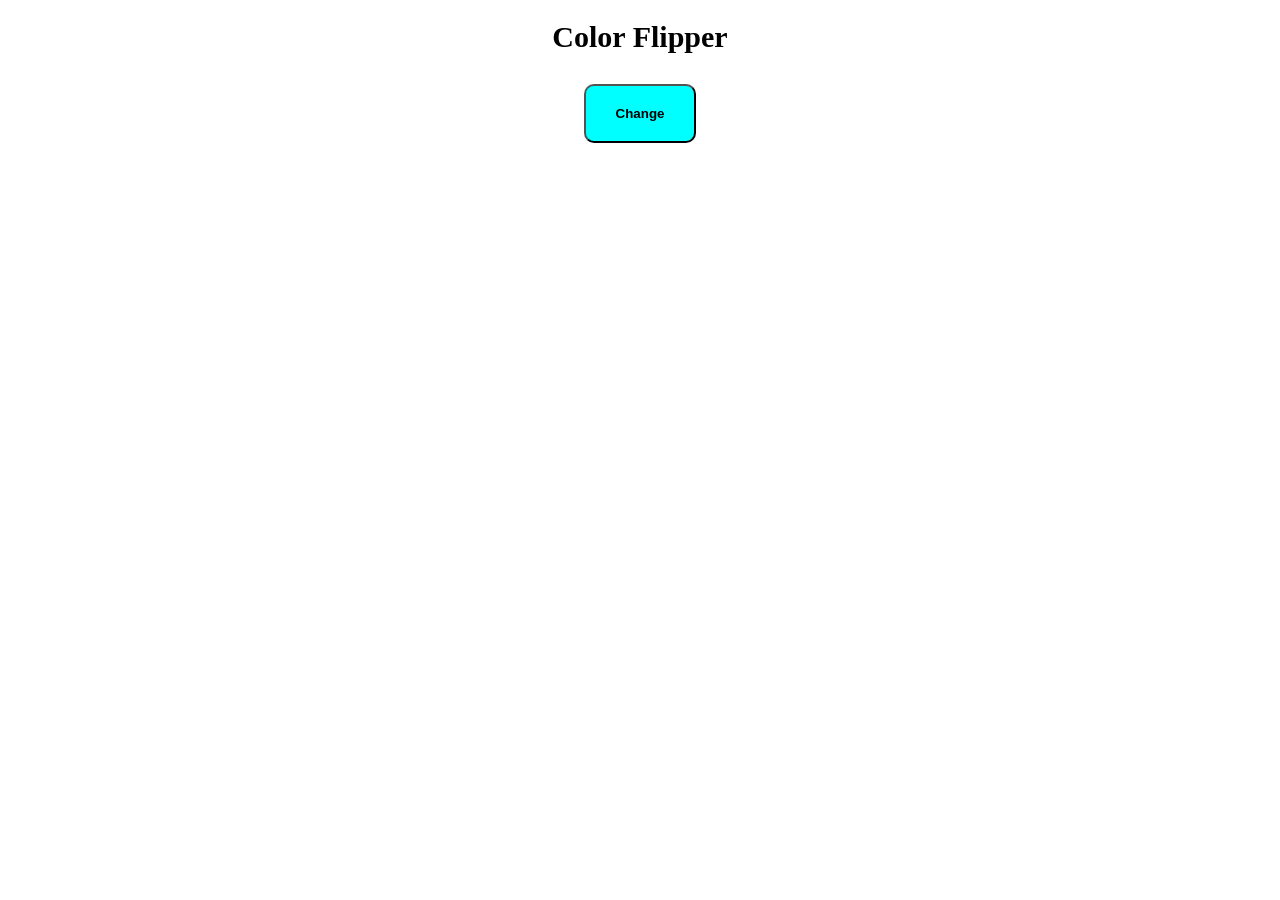
<file: Color-Flipper/index.html>
<!DOCTYPE html>
<html lang="en">
<head>
    <meta charset="UTF-8">
    <meta name="viewport" content="width=device-width, initial-scale=1.0">
    <title>Color-Flipper</title>
</head>
<style>
    h1{
        text-align: center;
        font-weight: bold;
        font-size: 30px;
        margin-bottom: 30px;
    }

    #colorChange{
        padding: 20px 30px;
        border-radius: 10px;
        font-weight: bold;
        cursor: pointer;
        background-color: aqua;
        color: black;
        display: block;
        margin: 20px auto;
    }

    button:hover{
        background-color: rebeccapurple;
    }
</style>
<body>
    <h1>Color Flipper</h1>

    <button id="colorChange">Change</button>
</body>
<script>

    function random (){
        const red = Math.floor(Math.random() *256)
        const green = Math.floor(Math.random() *256)
        const blue = Math.floor(Math.random() *256)
        return `rgb(${red},${blue},${green})`
    }

    const changeColor =document.getElementById("colorChange")
    const body = document.body


    changeColor.addEventListener("click",() =>{
        const randomColor = random();
    body.style.backgroundColor = randomColor;
    })



    </script>
</html>
</file>
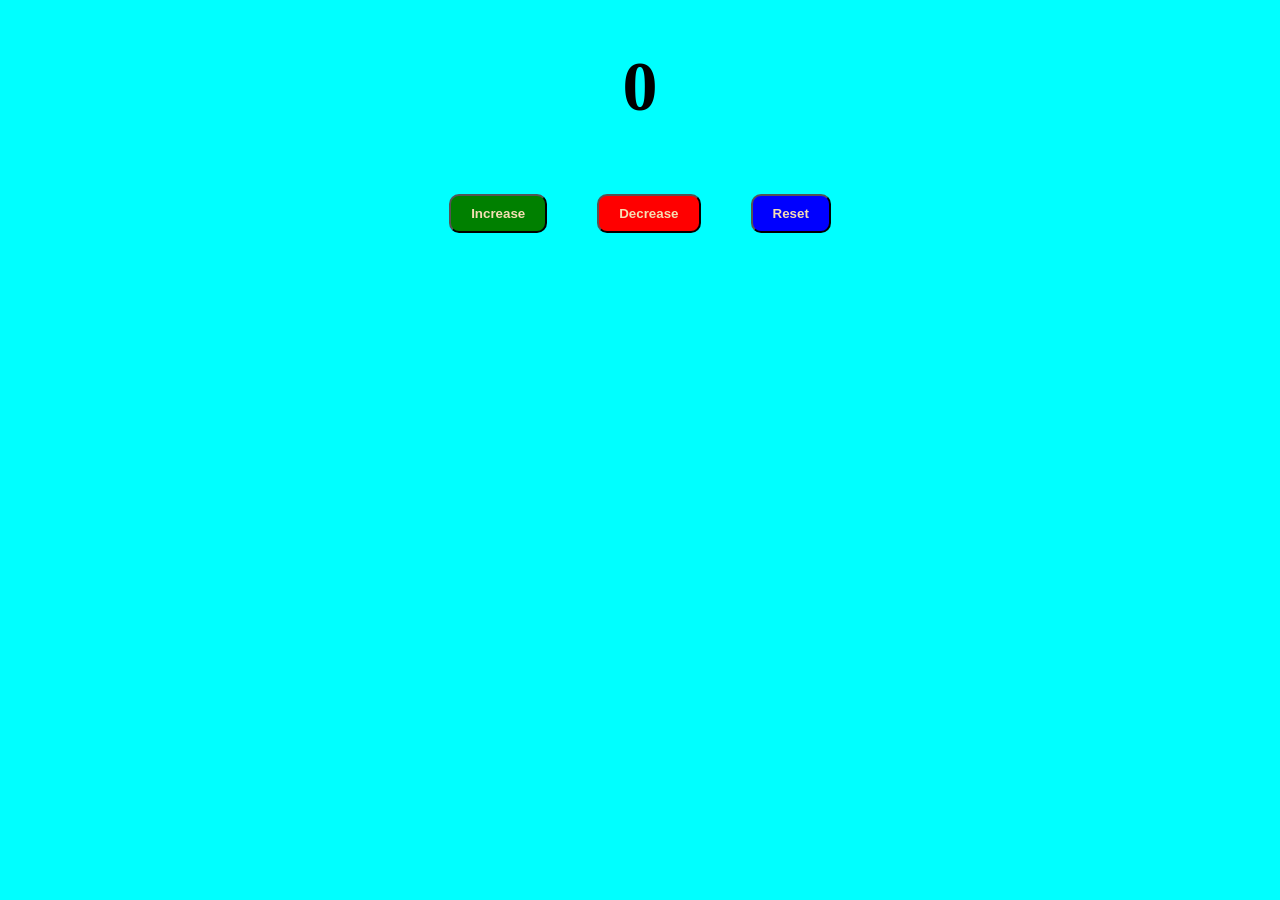
<file: Counter app/index.html>
<!DOCTYPE html>
<html lang="en">
  <head>
    <meta charset="UTF-8" />
    <meta name="viewport" content="width=device-width, initial-scale=1.0" />
    <title>Document</title>
  </head>
  <style>

    body{
        background-color: aqua;
    }
    #count{
        font-size: 70px;
        display: flex;
        justify-content: center;
        align-items: center;
    }

.btn-wrapper {
  display: flex;
  justify-content: center;
  gap: 10px;
}

#increase{
    padding: 10px 20px;
    color: wheat;
    background-color: green;
    margin: 20px;
    border-radius: 10px;
    font-weight: bold;
    cursor: pointer;

}
#decrease{
        padding: 10px 20px;
    color: wheat;
    background-color: red;
    margin: 20px;
    border-radius: 10px;
    font-weight: bold;
    cursor: pointer;

}

#reset{
        padding: 10px 20px;
    color: wheat;
    background-color: blue;
    margin: 20px;
    border-radius: 10px;
    font-weight: bold;
    cursor: pointer;

}
  

  </style>
  <body>
    <h1 id="count">0</h1>

    <div class="btn-wrapper">
            <button id="increase">Increase</button>
    <button id="decrease">Decrease</button>
    <button id="reset">Reset</button>

    </div>


  </body>

  <script>
    let count = 0;

    const increase = (document.getElementById("increase").onclick =
      function () {
        count += 1;
        document.getElementById("count").innerHTML = count;

        const decrease = (document.getElementById("decrease").onclick =
          function () {
            count -= 1;
            document.getElementById("count").innerHTML = count;
          });

        const reset = (document.getElementById("reset").onclick = function () {
          count = 0;
          document.getElementById("count").innerHTML = count;
        });
      });
  </script>
</html>
</file>
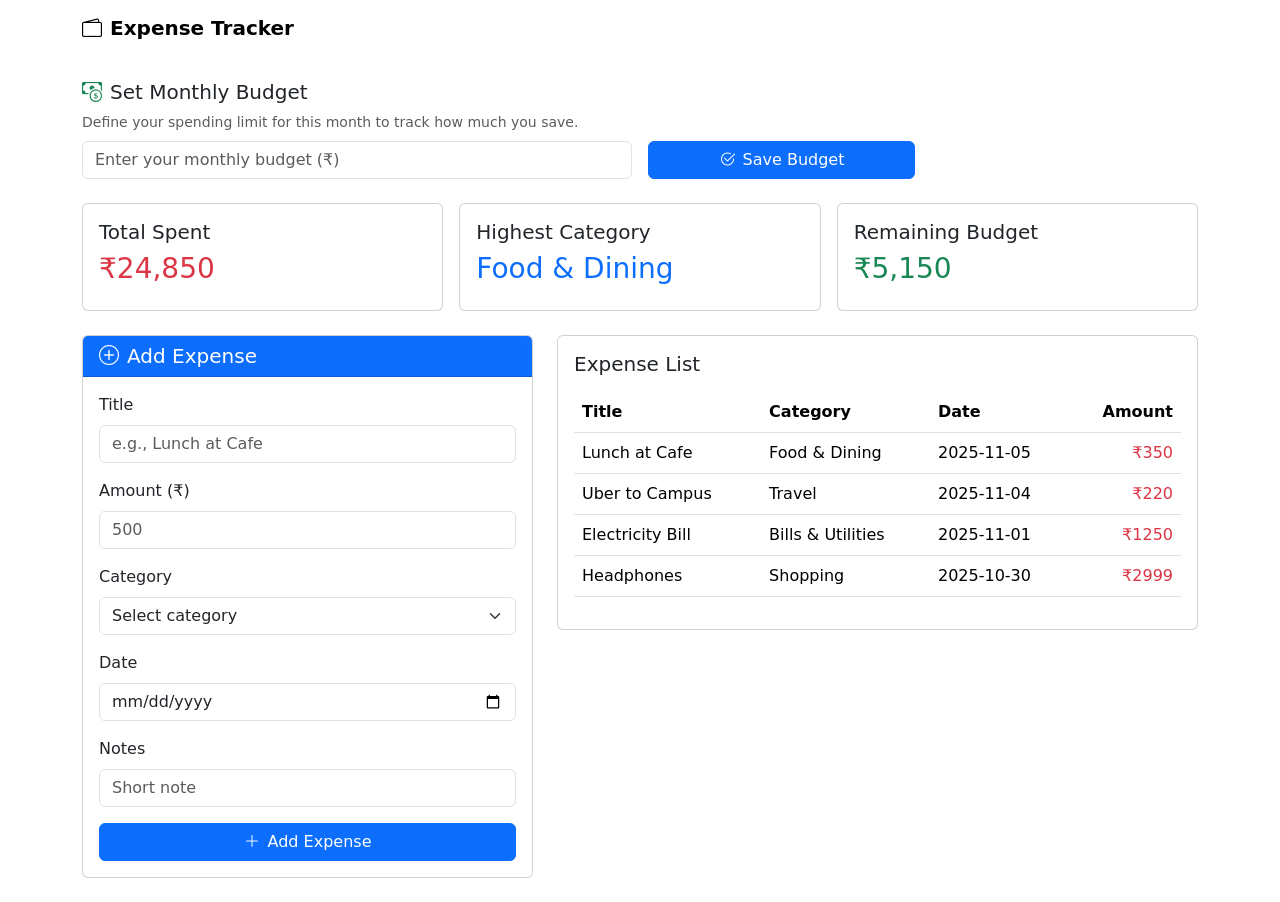
<file: Expensive-Tracker/index.html>
<!doctype html>
<html lang="en">
<head>
  <meta charset="utf-8" />
  <meta name="viewport" content="width=device-width, initial-scale=1" />
  <title>Expense Tracker</title>
  <link href="https://cdn.jsdelivr.net/npm/bootstrap@5.3.3/dist/css/bootstrap.min.css" rel="stylesheet">
  <link href="https://cdn.jsdelivr.net/npm/bootstrap-icons@1.11.3/font/bootstrap-icons.css" rel="stylesheet">
</head>
<body>

  <!-- Navbar -->
  <nav class="navbar navbar-expand-lg sticky-top">
    <div class="container">
      <a class="navbar-brand fw-bold " href="#"><i class="bi bi-wallet2 me-2"></i>Expense Tracker</a>
    </div>
  </nav>

  <div class="container py-4">

    <!-- Set Budget Section -->
    <div class="budget-section mb-4">
      <div class="row align-items-end g-3">
        <div class="col-md-6">
          <h5><i class="bi bi-cash-coin me-2 text-success"></i>Set Monthly Budget</h5>
          <p class="text-muted small mb-2">Define your spending limit for this month to track how much you save.</p>
          <input type="number" class="form-control" placeholder="Enter your monthly budget (₹)">
        </div>
        <div class="col-md-3">
          <button class="btn btn-primary w-100"><i class="bi bi-check2-circle me-2"></i>Save Budget</button>
        </div>
      </div>
    </div>

    <!-- Summary Section -->
    <div class="row g-3 mb-4">
      <div class="col-md-4">
        <div class="card summary-card p-3">
          <h5>Total Spent</h5>
          <h3 class="text-danger">₹24,850</h3>
        </div>
      </div>
      <div class="col-md-4">
        <div class="card summary-card p-3">
          <h5>Highest Category</h5>
          <h3 class="text-primary">Food & Dining</h3>
        </div>
      </div>
      <div class="col-md-4">
        <div class="card summary-card p-3">
          <h5>Remaining Budget</h5>
          <h3 class="text-success">₹5,150</h3>
        </div>
      </div>
    </div>

    <!-- Add Expense Form -->
    <div class="row g-4">
      <div class="col-lg-5">
        <div class="card form-card">
          <div class="card-header bg-primary text-white">
            <h5 class="mb-0"><i class="bi bi-plus-circle me-2"></i>Add Expense</h5>
          </div>
          <div class="card-body">
            <form>
              <div class="mb-3">
                <label class="form-label">Title</label>
                <input type="text" class="form-control" placeholder="e.g., Lunch at Cafe">
              </div>
              <div class="mb-3">
                <label class="form-label">Amount (₹)</label>
                <input type="number" class="form-control" placeholder="500">
              </div>
              <div class="mb-3">
                <label class="form-label">Category</label>
                <select class="form-select">
                  <option selected disabled>Select category</option>
                  <option>Food & Dining</option>
                  <option>Travel</option>
                  <option>Bills & Utilities</option>
                  <option>Shopping</option>
                  <option>Other</option>
                </select>
              </div>
              <div class="mb-3">
                <label class="form-label">Date</label>
                <input type="date" class="form-control">
              </div>
              <div class="mb-3">
                <label class="form-label">Notes</label>
                <input type="text" class="form-control" placeholder="Short note">
              </div>
              <button type="submit" class="btn btn-primary w-100"><i class="bi bi-plus-lg me-2"></i>Add Expense</button>
            </form>
          </div>
        </div>
      </div>

      <!-- Expense Table -->
      <div class="col-lg-7">
        <div class="card">
          <div class="card-body">
            <h5 class="mb-3">Expense List</h5>
            <div class="table-responsive">
              <table class="table table-hover align-middle">
                <thead>
                  <tr>
                    <th>Title</th>
                    <th>Category</th>
                    <th>Date</th>
                    <th class="text-end">Amount</th>
                  </tr>
                </thead>
                <tbody>
                  <tr>
                    <td>Lunch at Cafe</td>
                    <td>Food & Dining</td>
                    <td>2025-11-05</td>
                    <td class="text-end text-danger">₹350</td>
                  </tr>
                  <tr>
                    <td>Uber to Campus</td>
                    <td>Travel</td>
                    <td>2025-11-04</td>
                    <td class="text-end text-danger">₹220</td>
                  </tr>
                  <tr>
                    <td>Electricity Bill</td>
                    <td>Bills & Utilities</td>
                    <td>2025-11-01</td>
                    <td class="text-end text-danger">₹1250</td>
                  </tr>
                  <tr>
                    <td>Headphones</td>
                    <td>Shopping</td>
                    <td>2025-10-30</td>
                    <td class="text-end text-danger">₹2999</td>
                  </tr>
                </tbody>
              </table>
            </div>
          </div>
        </div>
      </div>
    </div>

  </div>

  <!-- Bootstrap JS -->
  <script src="https://cdn.jsdelivr.net/npm/bootstrap@5.3.3/dist/js/bootstrap.bundle.min.js"></script>
</body>
</html>
</file>
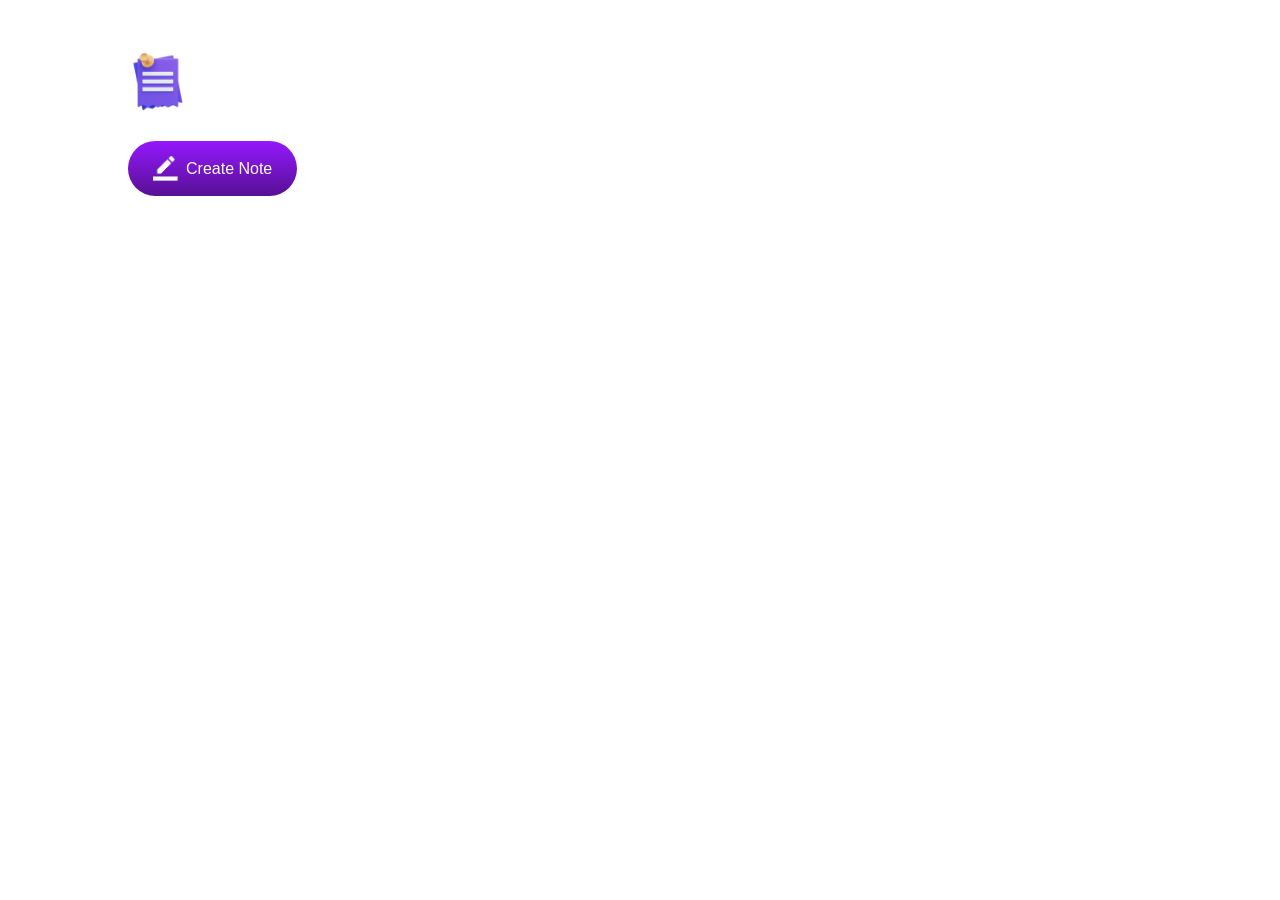
<file: Notes-App/index.html>
<!DOCTYPE html>
<html lang="en">
<head>
    <meta charset="UTF-8">
    <meta name="viewport" content="width=device-width, initial-scale=1.0">
    <title>Notes App</title>
    <link rel="stylesheet" href="./index.css">
</head>
<body>

<div class="container">
    <h1>
        <img src="./Images/notes.png" alt="Notes">
        Notes
    </h1>

    <button class="btn">
        <img src="./Images/edit.png" alt="Create">
        Create Note
    </button>

    <div class="notes-container"></div>
</div>

<script src="./index.js"></script>
</body>
</html>
</file>
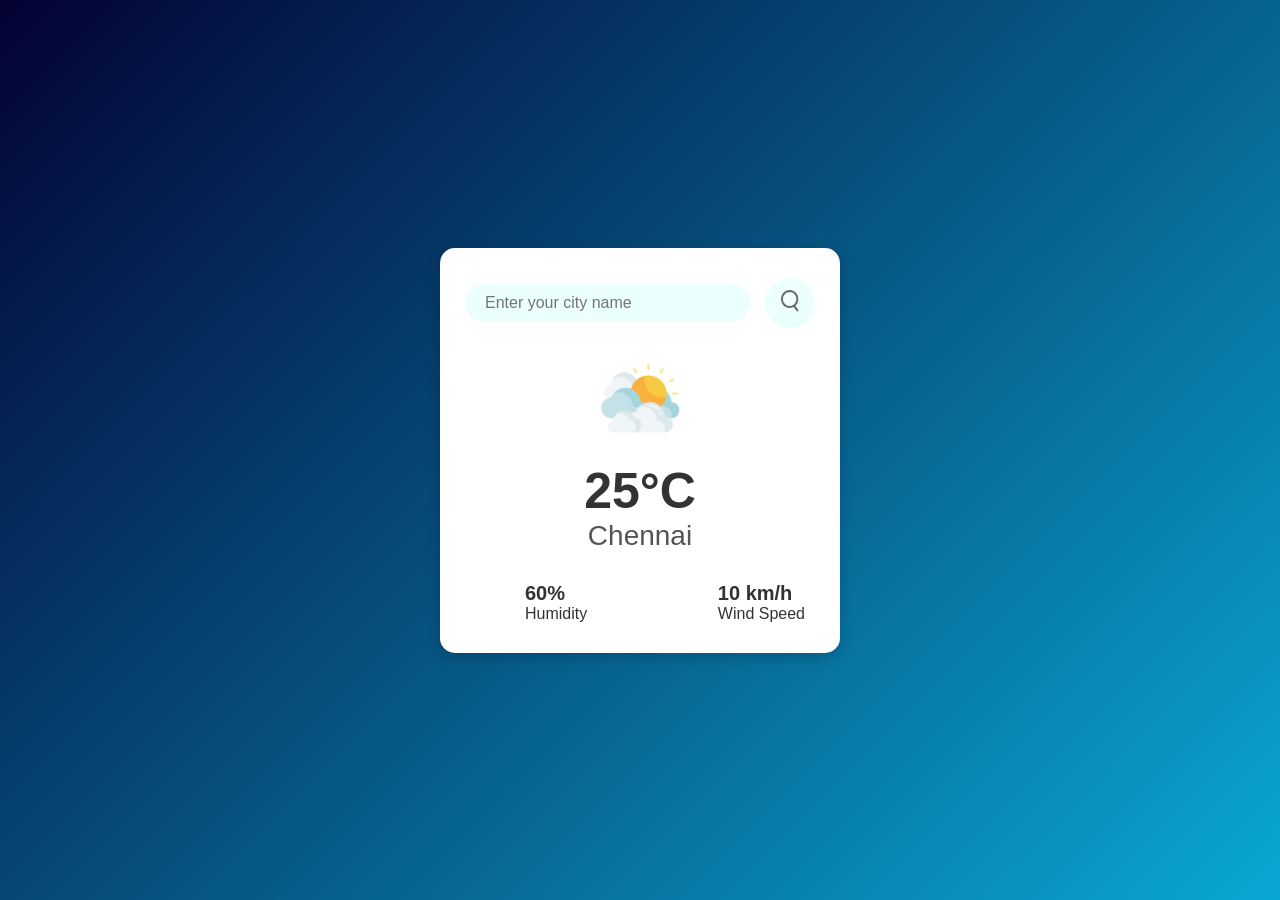
<file: Weather-App/index.html>
<!DOCTYPE html>
<html lang="en">
  <head>
    <meta charset="UTF-8" />
    <meta name="viewport" content="width=device-width, initial-scale=1.0" />
    <title>Weather App</title>
    <link rel="stylesheet" href="./css/style.css" />
  </head>
  <body>
    <div class="card">
      <div class="search">
        <input
          type="text"
          id="cityInput"
          placeholder="Enter your city name"
          spellcheck="false"
        />
        <button id="searchBtn">
          <img src="./images/search.png" alt="Search" />
        </button>
      </div>

      <div class="weather">
        <img
          src="./images/clouds.png"
          class="weather-icon"
          alt="Weather Icon"
        />
        <h1 class="temp">25°C</h1>
        <h2 class="city">Chennai</h2>

        <div class="details">
          <div class="col">
            <img src="./images/humidity.png" alt="Humidity" />
            <div>
              <p class="humidity">60%</p>
              <p>Humidity</p>
            </div>
          </div>
          <div class="col">
            <img src="./images/wind.png" alt="Wind" />
            <div>
              <p class="wind">10 km/h</p>
              <p>Wind Speed</p>
            </div>
          </div>
        </div>
      </div>
    </div>
  </body>
  <script src="./javascript/script.js"></script>
</html>
</file>
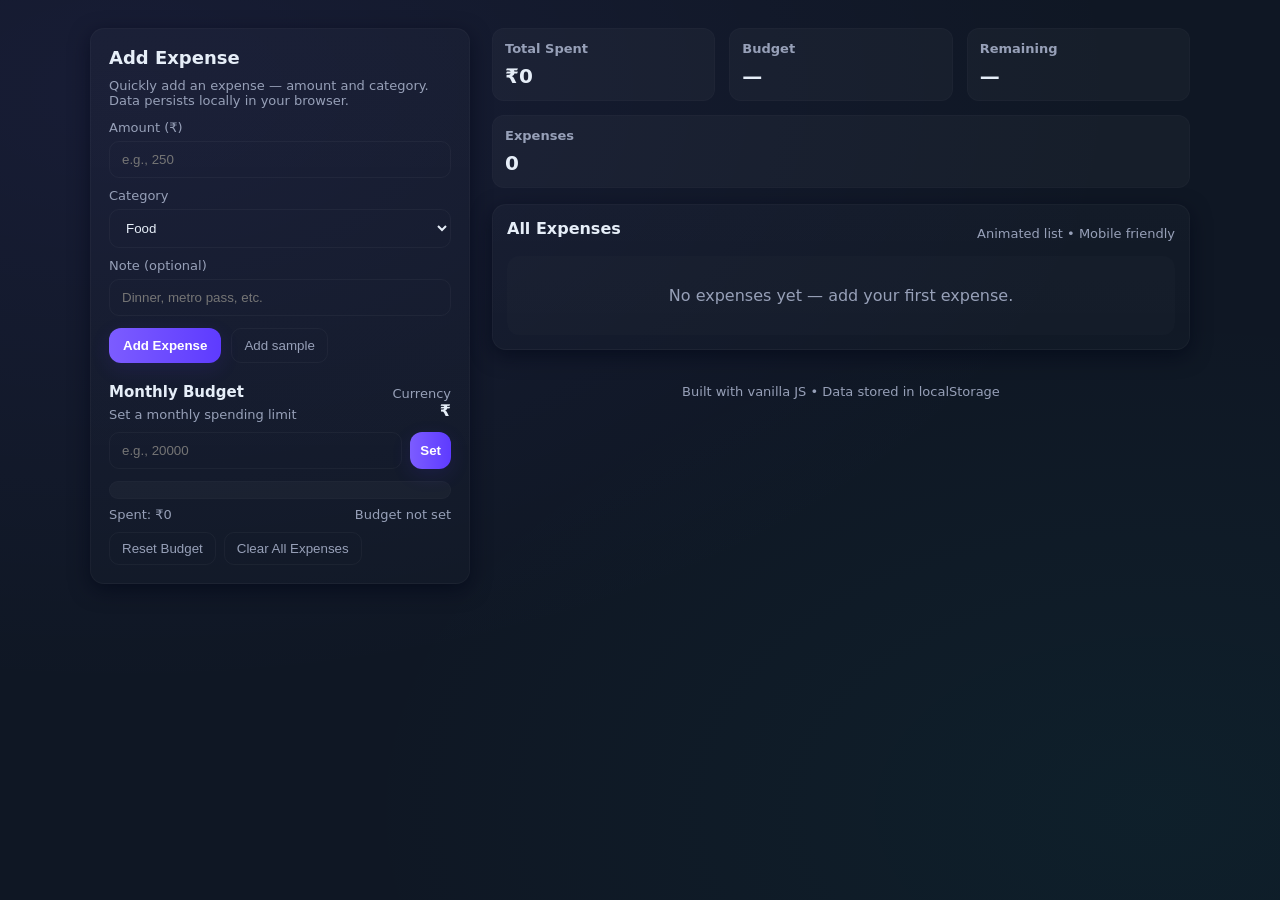
<file: Habit/demo.html>
<!doctype html>
<html lang="en">
<head>
  <meta charset="utf-8" />
  <meta name="viewport" content="width=device-width,initial-scale=1" />
  <title>Expense Tracker — Clean & Animated</title>
  <style>
    /* ========== Base / Typography ========== */
    :root{
      --bg: #0f1724;
      --card: #0b1020;
      --muted: #97a0b8;
      --accent: #7c5cff;
      --accent-2: #00c2a8;
      --danger: #ff5a5f;
      --glass: rgba(255,255,255,0.03);
      --surface: linear-gradient(180deg, rgba(255,255,255,0.02), rgba(255,255,255,0.01));
      --radius: 14px;
      --glass-2: rgba(255,255,255,0.02);
      --shadow: 0 6px 20px rgba(2,6,23,0.6);
    }
    *{box-sizing:border-box}
    html,body{height:100%}
    body{
      margin:0;
      font-family:Inter, ui-sans-serif, system-ui, -apple-system, "Segoe UI", Roboto, "Helvetica Neue", Arial;
      background: radial-gradient(1000px 600px at 10% 10%, rgba(124,92,255,0.08), transparent),
                  radial-gradient(800px 500px at 90% 90%, rgba(0,194,168,0.05), transparent),
                  var(--bg);
      color:#e6eef8;
      -webkit-font-smoothing:antialiased;
      -moz-osx-font-smoothing:grayscale;
      padding:28px;
    }

    /* ========== Layout ========== */
    .container{
      max-width:1100px;
      margin:0 auto;
      display:grid;
      grid-template-columns: 380px 1fr;
      gap:22px;
      align-items:start;
    }
    @media (max-width:880px){
      .container{grid-template-columns: 1fr; padding-bottom:60px}
    }

    /* ========== Sidebar Card (Add & Budget) ========== */
    .card{
      background: linear-gradient(180deg, rgba(255,255,255,0.02), rgba(255,255,255,0.01));
      border-radius:var(--radius);
      padding:18px;
      box-shadow:var(--shadow);
      border: 1px solid rgba(255,255,255,0.03);
    }
    h2{margin:0 0 10px 0; font-size:18px}
    p.sub{color:var(--muted); font-size:13px; margin:0 0 12px 0}

    label{display:block; font-size:13px; color:var(--muted); margin:10px 0 6px}
    input[type="number"], input[type="text"], select{
      width:100%;
      padding:10px 12px;
      border-radius:10px;
      border:1px solid rgba(255,255,255,0.04);
      background:transparent;
      color:inherit;
      outline:none;
      transition: box-shadow .18s, transform .12s;
    }
    input:focus, select:focus{
      box-shadow: 0 6px 18px rgba(124,92,255,0.12);
      transform: translateY(-1px);
      border-color: rgba(124,92,255,0.4);
    }
    .row{display:flex; gap:10px}
    .btn{
      display:inline-flex;
      align-items:center;
      justify-content:center;
      gap:8px;
      background:linear-gradient(90deg,var(--accent), #5e3bff);
      border:none;
      color:white;
      padding:10px 14px;
      border-radius:12px;
      cursor:pointer;
      font-weight:600;
      transition: transform .12s ease, box-shadow .12s;
      box-shadow: 0 6px 20px rgba(92,56,255,0.12);
    }
    .btn:active{transform:translateY(1px)}
    .muted-btn{
      background:transparent;
      border:1px solid rgba(255,255,255,0.04);
      color:var(--muted);
      padding:8px 12px;
      border-radius:10px;
      cursor:pointer;
    }

    /* ========== Budget Display ========== */
    .budget-wrap{margin-top:12px}
    .budget-top{display:flex; justify-content:space-between; align-items:center}
    .big{font-size:20px; font-weight:700}
    .small-muted{color:var(--muted); font-size:13px}

    .progress-bar{
      width:100%;
      height:18px;
      background: rgba(255,255,255,0.03);
      border-radius:999px;
      overflow:hidden;
      margin-top:12px;
      position:relative;
      border:1px solid rgba(255,255,255,0.02)
    }
    .progress-fill{
      height:100%;
      width:0%;
      transform-origin:left center;
      transition: width .7s cubic-bezier(.22,.9,.39,1), background-color .3s;
      background:linear-gradient(90deg,var(--accent-2), var(--accent));
    }
    .progress-label{display:flex; justify-content:space-between; margin-top:8px; font-size:13px; color:var(--muted)}

    /* ========== Main Area (List & Summary) ========== */
    .main{
      display:flex;
      flex-direction:column;
      gap:16px;
    }
    .summary{
      display:flex;
      gap:14px;
      align-items:center;
      justify-content:space-between;
      flex-wrap:wrap;
    }
    .summary .tile{
      flex:1 1 180px;
      padding:12px;
      border-radius:12px;
      background:var(--glass);
      border:1px solid rgba(255,255,255,0.02);
    }
    .tile h3{margin:0; font-size:13px; color:var(--muted)}
    .tile .value{font-size:20px; font-weight:700; margin-top:8px}

    /* ========== Expense List ========== */
    .list{
      display:grid;
      gap:10px;
    }
    .expense-item{
      display:flex;
      align-items:center;
      justify-content:space-between;
      gap:12px;
      background: linear-gradient(180deg, rgba(255,255,255,0.01), rgba(255,255,255,0.006));
      padding:12px;
      border-radius:12px;
      border:1px solid rgba(255,255,255,0.02);
      transform-origin:center;
      transition: transform .18s, box-shadow .18s, opacity .25s;
    }
    .expense-item:hover{transform: translateY(-4px); box-shadow: 0 12px 30px rgba(2,6,23,0.45)}
    .expense-left{display:flex; gap:12px; align-items:center}
    .icon{
      width:46px;height:46px;border-radius:10px;display:flex;align-items:center;justify-content:center;font-weight:700;
      background:linear-gradient(180deg, rgba(255,255,255,0.02), rgba(255,255,255,0.01));
      border:1px solid rgba(255,255,255,0.02);
      font-size:13px;
      color:var(--muted);
    }
    .meta{display:flex; flex-direction:column}
    .meta .cat{font-weight:700}
    .meta .time{font-size:12px; color:var(--muted)}
    .amount{font-weight:800; font-size:16px}
    .actions{display:flex; gap:8px; align-items:center}
    .action-btn{background:transparent;border:1px solid rgba(255,255,255,0.03);padding:8px;border-radius:10px;cursor:pointer}
    .action-btn:hover{transform:translateY(-2px); box-shadow:0 6px 18px rgba(0,0,0,0.3)}

    /* ========== Empty State ========== */
    .empty{
      text-align:center;
      color:var(--muted);
      padding:30px;
      border-radius:12px;
      background:rgba(255,255,255,0.01);
    }

    /* ========== Modal for Edit ========== */
    .modal{
      position:fixed; inset:0; display:flex; align-items:center; justify-content:center; z-index:60;
      background:linear-gradient(180deg, rgba(0,0,0,0.5), rgba(2,6,23,0.6));
      opacity:0; pointer-events:none; transition:opacity .18s;
    }
    .modal.open{opacity:1; pointer-events:auto}
    .modal .dialog{
      width:420px; max-width:92%; background:var(--card); border-radius:14px; padding:18px; border:1px solid rgba(255,255,255,0.03)
    }

    /* ========== Animations on Add/Remove ========== */
    .expense-item.adding{animation:popIn .42s ease forwards}
    .expense-item.removing{animation:fadeOut .28s ease forwards}
    @keyframes popIn{
      0%{opacity:0; transform: translateY(-10px) scale(.995)}
      60%{transform: translateY(0) scale(1.02)}
      100%{opacity:1; transform: translateY(0) scale(1)}
    }
    @keyframes fadeOut{
      0%{opacity:1; transform:scale(1)}
      100%{opacity:0; transform:scale(.98) translateX(8px)}
    }

    /* ========== Utility ========== */
    .muted { color:var(--muted) }
    .gap-8{height:8px}
    footer{margin-top:18px; text-align:center; color:var(--muted); font-size:13px}
  </style>
</head>
<body>

  <div class="container">
    <!-- SIDEBAR: Add expense + set budget -->
    <div class="card">
      <h2>Add Expense</h2>
      <p class="sub">Quickly add an expense — amount and category. Data persists locally in your browser.</p>

      <label for="amount">Amount (₹)</label>
      <input id="amount" type="number" min="0" step="0.01" placeholder="e.g., 250" />

      <label for="category">Category</label>
      <select id="category">
        <option value="Food">Food</option>
        <option value="Transport">Transportation</option>
        <option value="Entertainment">Entertainment</option>
        <option value="Utilities">Utilities</option>
        <option value="Other">Other</option>
      </select>

      <label for="note">Note (optional)</label>
      <input id="note" type="text" placeholder="Dinner, metro pass, etc." />

      <div style="display:flex; gap:10px; margin-top:12px;">
        <button id="addBtn" class="btn">Add Expense</button>
        <button id="addSampleBtn" class="muted-btn">Add sample</button>
      </div>

      <div class="gap-8"></div>

      <div class="budget-wrap">
        <div class="budget-top">
          <div>
            <h2 style="font-size:15px;margin-bottom:6px">Monthly Budget</h2>
            <div class="small-muted">Set a monthly spending limit</div>
          </div>
          <div style="text-align:right">
            <div class="small-muted">Currency</div>
            <div style="font-weight:700">₹</div>
          </div>
        </div>

        <div style="margin-top:10px; display:flex; gap:8px;">
          <input id="budgetInput" type="number" min="0" placeholder="e.g., 20000" />
          <button id="setBudgetBtn" class="btn" style="padding:8px 10px">Set</button>
        </div>

        <div class="progress-bar" aria-hidden="true" style="margin-top:12px">
          <div id="progressFill" class="progress-fill"></div>
        </div>
        <div class="progress-label">
          <div id="spendLabel" class="small-muted">Spent: ₹0</div>
          <div id="remainLabel" class="small-muted">Remaining: ₹0</div>
        </div>

        <div style="display:flex; gap:8px; margin-top:10px;">
          <button id="resetBudgetBtn" class="muted-btn">Reset Budget</button>
          <button id="clearAllBtn" class="muted-btn">Clear All Expenses</button>
        </div>
      </div>
    </div>

    <!-- MAIN: Summary + list -->
    <div class="main">
      <div class="summary">
        <div class="tile">
          <h3>Total Spent</h3>
          <div id="totalSpent" class="value">₹0</div>
        </div>
        <div class="tile">
          <h3>Budget</h3>
          <div id="displayBudget" class="value">—</div>
        </div>
        <div class="tile">
          <h3>Remaining</h3>
          <div id="displayRemaining" class="value">—</div>
        </div>
        <div class="tile">
          <h3>Expenses</h3>
          <div id="countExpenses" class="value">0</div>
        </div>
      </div>

      <div class="card" style="padding:14px;">
        <div style="display:flex; justify-content:space-between; align-items:center">
          <h2 style="font-size:16px">All Expenses</h2>
          <div class="small-muted">Animated list • Mobile friendly</div>
        </div>

        <div class="gap-8"></div>
        <div id="list" class="list"></div>
        <div id="empty" class="empty" style="display:none;">No expenses yet — add your first expense.</div>
      </div>

      <footer class="muted">Built with vanilla JS • Data stored in localStorage</footer>
    </div>
  </div>

  <!-- Edit Modal -->
  <div id="modal" class="modal" role="dialog" aria-hidden="true">
    <div class="dialog">
      <h3 style="margin-top:0">Edit Expense</h3>
      <label>Amount (₹)</label>
      <input id="editAmount" type="number" min="0" step="0.01" />
      <label>Category</label>
      <select id="editCategory">
        <option>Food</option><option>Transport</option><option>Entertainment</option><option>Utilities</option><option>Other</option>
      </select>
      <label>Note</label>
      <input id="editNote" type="text" />
      <div style="display:flex; gap:8px; margin-top:12px; justify-content:flex-end">
        <button id="cancelEdit" class="muted-btn">Cancel</button>
        <button id="saveEdit" class="btn">Save</button>
      </div>
    </div>
  </div>

  <script>
    /* =======================
       Expense Tracker - Vanilla JS
       Key features:
       - Add / Edit / Delete expenses
       - Set / Reset monthly budget
       - Persist data to localStorage
       - Animated add/remove and progress bar
       ======================= */

    // ---------- Data handling ----------
    const STORAGE_KEY = 'expense-tracker/v1';
    const storage = {
      load(){
        try {
          const raw = localStorage.getItem(STORAGE_KEY);
          if(!raw) return {budget: 0, expenses: []};
          return JSON.parse(raw);
        } catch(e){
          console.error('Failed to parse storage', e);
          return {budget:0, expenses:[]};
        }
      },
      save(state){
        localStorage.setItem(STORAGE_KEY, JSON.stringify(state));
      },
      clear(){
        localStorage.removeItem(STORAGE_KEY);
      }
    };

    // ---------- App State ----------
    let state = storage.load();
    // expenses: array of {id, amount, category, note, createdAt}

    // ---------- DOM refs ----------
    const amountEl = document.getElementById('amount');
    const categoryEl = document.getElementById('category');
    const noteEl = document.getElementById('note');
    const addBtn = document.getElementById('addBtn');
    const addSampleBtn = document.getElementById('addSampleBtn');

    const budgetInput = document.getElementById('budgetInput');
    const setBudgetBtn = document.getElementById('setBudgetBtn');
    const resetBudgetBtn = document.getElementById('resetBudgetBtn');
    const clearAllBtn = document.getElementById('clearAllBtn');

    const listEl = document.getElementById('list');
    const emptyEl = document.getElementById('empty');

    const totalSpentEl = document.getElementById('totalSpent');
    const displayBudgetEl = document.getElementById('displayBudget');
    const displayRemainingEl = document.getElementById('displayRemaining');
    const countExpensesEl = document.getElementById('countExpenses');

    const progressFill = document.getElementById('progressFill');
    const spendLabel = document.getElementById('spendLabel');
    const remainLabel = document.getElementById('remainLabel');

    // modal
    const modal = document.getElementById('modal');
    const editAmount = document.getElementById('editAmount');
    const editCategory = document.getElementById('editCategory');
    const editNote = document.getElementById('editNote');
    const saveEdit = document.getElementById('saveEdit');
    const cancelEdit = document.getElementById('cancelEdit');
    let editingId = null;

    // ---------- Utility functions ----------
    function uid() {
      return 'e_' + Math.random().toString(36).slice(2,9);
    }
    function formatCurrency(n){
      const v = Number(n || 0);
      // Keep two decimals if needed. No external libs.
      return '₹' + v.toLocaleString(undefined, {minimumFractionDigits: v % 1 ? 2 : 0, maximumFractionDigits:2});
    }
    function nowReadable(ts){
      const d = new Date(ts);
      return d.toLocaleString();
    }

    // ---------- Core operations ----------
    function addExpense(amount, category, note='') {
      const amt = Number(amount);
      if (!amt || amt <= 0) {
        alert('Enter a valid amount greater than 0');
        return false;
      }
      const item = {
        id: uid(),
        amount: Math.round(amt * 100) / 100,
        category,
        note,
        createdAt: Date.now()
      };
      state.expenses.unshift(item); // newest on top
      storage.save(state);
      renderList();
      updateSummaryAnimated();
      return true;
    }

    function updateExpense(id, {amount, category, note}) {
      const idx = state.expenses.findIndex(e => e.id === id);
      if(idx === -1) return false;
      state.expenses[idx].amount = Math.round(Number(amount) * 100) / 100;
      state.expenses[idx].category = category;
      state.expenses[idx].note = note;
      storage.save(state);
      renderList();
      updateSummaryAnimated();
      return true;
    }

    function deleteExpense(id){
      const idx = state.expenses.findIndex(e => e.id === id);
      if(idx === -1) return;
      // animate removal: add 'removing' class then remove
      const dom = document.querySelector(`[data-id="${id}"]`);
      if(dom){
        dom.classList.add('removing');
        setTimeout(()=> {
          state.expenses.splice(idx,1);
          storage.save(state);
          renderList();
          updateSummaryAnimated();
        }, 260);
      } else {
        state.expenses.splice(idx,1);
        storage.save(state);
        renderList();
        updateSummaryAnimated();
      }
    }

    function clearAllExpenses(){
      if(!state.expenses.length) return;
      if(!confirm('Delete ALL expenses? This cannot be undone.')) return;
      state.expenses = [];
      storage.save(state);
      renderList();
      updateSummaryAnimated();
    }

    function setBudget(amount){
      const a = Number(amount);
      if(isNaN(a) || a < 0) { alert('Enter a valid budget'); return; }
      state.budget = Math.round(a * 100) / 100;
      storage.save(state);
      updateSummaryAnimated(true);
      // subtle bounce animation on set
      budgetInput.classList.add('pulse');
      setTimeout(()=> budgetInput.classList.remove('pulse'), 600);
    }

    function resetBudget(){
      if(!state.budget) return;
      if(!confirm('Reset monthly budget?')) return;
      state.budget = 0;
      storage.save(state);
      updateSummaryAnimated(true);
    }

    // ---------- Rendering ----------
    function renderList(){
      listEl.innerHTML = '';
      if(!state.expenses.length){
        emptyEl.style.display = 'block';
        return;
      }
      emptyEl.style.display = 'none';

      for(const exp of state.expenses){
        const item = document.createElement('div');
        item.className = 'expense-item adding';
        item.setAttribute('data-id', exp.id);
        // icon letter based on category
        const letter = exp.category ? exp.category[0].toUpperCase() : '•';
        item.innerHTML = `
          <div class="expense-left">
            <div class="icon">${letter}</div>
            <div class="meta">
              <div class="cat">${escapeHtml(exp.category)} ${exp.note ? ' • ' + escapeHtml(exp.note) : ''}</div>
              <div class="time muted">${nowReadable(exp.createdAt)}</div>
            </div>
          </div>
          <div style="display:flex; align-items:center; gap:12px;">
            <div class="amount">${formatCurrency(exp.amount)}</div>
            <div class="actions">
              <button class="action-btn edit" title="Edit">✎</button>
              <button class="action-btn del" title="Delete">🗑</button>
            </div>
          </div>
        `;
        // attach event listeners
        const editBtn = item.querySelector('.edit');
        const delBtn = item.querySelector('.del');
        editBtn.addEventListener('click', ()=> openEditModal(exp.id));
        delBtn.addEventListener('click', ()=> {
          if(confirm('Delete this expense?')) deleteExpense(exp.id);
        });

        listEl.appendChild(item);

        // remove the 'adding' class after animation so pointer events normal
        setTimeout(()=> item.classList.remove('adding'), 420);
      }
    }

    // escape to avoid simple injection when showing user text
    function escapeHtml(s=''){
      return String(s).replace(/[&<>"']/g, c => ({
        '&':'&amp;','<':'&lt;','>':'&gt;','"':'&quot;',"'":'&#39;'
      })[c]);
    }

    // ---------- Summary & Progress ----------
    function computeTotals(){
      const total = state.expenses.reduce((s,e)=> s + Number(e.amount), 0);
      const budget = Number(state.budget || 0);
      const remaining = Math.round((budget - total) * 100) / 100;
      const percent = budget > 0 ? Math.min( Math.round((total / budget) * 10000)/100, 999 ) : 0;
      return { total, budget, remaining, percent };
    }

    function updateSummaryAnimated(force=false){
      const { total, budget, remaining, percent } = computeTotals();

      // Update tiles
      totalSpentEl.textContent = formatCurrency(total);
      displayBudgetEl.textContent = budget ? formatCurrency(budget) : '—';
      displayRemainingEl.textContent = budget ? (remaining >= 0 ? formatCurrency(remaining) : 'Overspent ' + formatCurrency(Math.abs(remaining))) : '—';
      countExpensesEl.textContent = state.expenses.length;

      // progress
      const pct = Math.min(percent, 999);
      progressFill.style.width = (budget ? Math.min((total / Math.max(budget,0.0001))*100, 100) : 0) + '%';
      // set color based on thresholds
      if(!budget){
        progressFill.style.background = 'linear-gradient(90deg, rgba(255,255,255,0.06), rgba(255,255,255,0.04))';
        spendLabel.textContent = `Spent: ${formatCurrency(total)}`;
        remainLabel.textContent = `Budget not set`;
      } else {
        spendLabel.textContent = `Spent: ${formatCurrency(total)} (${Math.round(pct)}%)`;
        const remText = remaining >= 0 ? `Remaining: ${formatCurrency(remaining)}` : `Overspent: ${formatCurrency(Math.abs(remaining))}`;
        remainLabel.textContent = remText;
        if(pct < 80){
          progressFill.style.background = 'linear-gradient(90deg, var(--accent-2), var(--accent))';
        } else if(pct >= 80 && pct <= 100){
          progressFill.style.background = 'linear-gradient(90deg, #ffb86b, #ff7a59)';
        } else {
          progressFill.style.background = 'linear-gradient(90deg, #ff6b6b, #ff375f)';
        }
      }

      // Visual pulse when big change
      if(force){
        progressFill.animate([{transform:'scaleY(0.98)'},{transform:'scaleY(1)'}],{duration:320, easing:'cubic-bezier(.2,.9,.3,1)'});
      }
    }

    // ---------- Modal functions ----------
    function openEditModal(id){
      const e = state.expenses.find(x=>x.id === id);
      if(!e) return;
      editingId = id;
      editAmount.value = e.amount;
      editCategory.value = e.category;
      editNote.value = e.note || '';
      modal.classList.add('open');
      modal.setAttribute('aria-hidden','false');
    }
    function closeEditModal(){
      modal.classList.remove('open');
      modal.setAttribute('aria-hidden','true');
      editingId = null;
    }

    // ---------- Event bindings ----------
    addBtn.addEventListener('click', ()=> {
      const a = amountEl.value.trim();
      const c = categoryEl.value;
      const n = noteEl.value.trim();
      if(addExpense(a, c, n)){
        amountEl.value = ''; noteEl.value = '';
        // subtle confetti-like micro effect: scaling new tile already handled via CSS
      }
    });

    addSampleBtn.addEventListener('click', ()=> {
      // quick sample data to play with
      addExpense(320, 'Food', 'Lunch');
      addExpense(1200, 'Utilities', 'Electricity bill');
      addExpense(99.5, 'Transport', 'Metro card');
      addExpense(499, 'Entertainment', 'Movie');
    });

    setBudgetBtn.addEventListener('click', ()=> {
      setBudget(budgetInput.value.trim() || 0);
      budgetInput.value = '';
    });

    resetBudgetBtn.addEventListener('click', resetBudget);
    clearAllBtn.addEventListener('click', clearAllExpenses);

    // modal save / cancel
    saveEdit.addEventListener('click', ()=> {
      if(!editingId) return;
      const a = editAmount.value.trim();
      const c = editCategory.value;
      const n = editNote.value.trim();
      if(!a || Number(a) <= 0){ alert('Enter a valid amount'); return; }
      updateExpense(editingId, {amount: a, category: c, note: n});
      closeEditModal();
    });
    cancelEdit.addEventListener('click', ()=> closeEditModal());
    // close modal when clicking outside dialog
    modal.addEventListener('click', (ev)=> {
      if(ev.target === modal) closeEditModal();
    });

    // keyboard shortcuts: Enter to add, Escape to close modal
    document.addEventListener('keydown', (e)=> {
      if(e.key === 'Enter' && document.activeElement !== editAmount && document.activeElement !== editNote){
        // quick add when typing in main inputs
        if(amountEl === document.activeElement || categoryEl === document.activeElement || noteEl === document.activeElement) {
          addBtn.click();
        }
      }
      if(e.key === 'Escape' && modal.classList.contains('open')) closeEditModal();
    });

    // ---------- Initial render ----------
    function bootstrap(){
      // Ensure state structure exists
      if(typeof state !== 'object') state = {budget:0, expenses:[]};
      // Make sure arrays exist
      state.expenses = state.expenses || [];
      state.budget = state.budget || 0;
      renderList();
      updateSummaryAnimated(true);
    }
    bootstrap();

    // ---------- Extra: small polish functions (not required) ----------
    // Add CSS animation helper class for pulse
    (function addPulseCSS(){
      const style = document.createElement('style');
      style.textContent = `.pulse{animation:pulseBudget .6s ease;}
        @keyframes pulseBudget{0%{transform:scale(0.995)}50%{transform:scale(1.02)}100%{transform:scale(1)}}`;
      document.head.appendChild(style);
    })();

    // Keep storage in sync if user opens multiple tabs
    window.addEventListener('storage', (e)=>{
      if(e.key === STORAGE_KEY){
        state = storage.load();
        renderList();
        updateSummaryAnimated();
      }
    });

  </script>
</body>
</html>
</file>
<file: Notes-App/index.css>
*{
    margin: 0;
    padding: 0;
    box-sizing: border-box;
    font-family: sans-serif;

}

.container{
    width: 100%;
    min-height: 100vh;
    background: linear-gradient(135deg, #cf9aff), #95c0ff;
    color: #fff;
    padding-top: 4%;
    padding-left: 10%;
}

.container h1{
    display: flex;
    align-items: center;
    font-size: 35px;
    font-weight: 600;
}

.container h1 img{
    width: 60px;
}

.container button img{
    width: 25px;
    margin-right: 8px;
}

.container button{
    display: flex;
    align-items: center;
    background: linear-gradient(#9418fd, #571094);
    color: #fff;
    font-size: 16px;
    outline: 0;
    border: 0;
    border-radius: 40px;
    padding: 15px 25px;
    margin: 30px 0 20px;
    cursor: pointer;
}

.input-box{
    position: relative;
    width: 100%;
    max-width: 500px;
    min-height: 150px;
    background: #fff;
    color: #333;
    padding: 20px;
    margin: 20px 0;
    outline: none;
    border-radius: 5px;
}

.input-box img{
    width: 25px;
    position: absolute;
    bottom: 15px;
    right: 15px;
    cursor: pointer;
}
</file>
<file: Weather-App/css/style.css>
* {
  margin: 0;
  padding: 0;
  box-sizing: border-box;
  font-family: "Poppins", sans-serif;
}

body {
  background: linear-gradient(135deg, #030233, #0aa8d3);
  min-height: 100vh;
  display: flex;
  justify-content: center;
  align-items: center;
}

.card {
  width: 400px;
  background: #fff;
  color: #333;
  border-radius: 15px;
  padding: 30px 25px;
  text-align: center;
  box-shadow: 0 4px 15px rgba(0, 0, 0, 0.2);
}

.search {
  display: flex;
  align-items: center;
  justify-content: space-between;
}

.search input {
  flex: 1;
  border: none;
  outline: none;
  background: #ebfffc;
  color: #555;
  padding: 10px 20px;
  border-radius: 25px;
  font-size: 16px;
  margin-right: 15px;
}

.search button {
  border: none;
  outline: none;
  background: #ebfffc;
  border-radius: 50%;
  width: 50px;
  height: 50px;
  cursor: pointer;
}

.search button img {
  width: 18px;
}

.weather-icon {
  width: 100px;
  margin-top: 20px;
}

.weather h1 {
  font-size: 50px;
  margin-top: 10px;
}

.weather h2 {
  font-size: 28px;
  font-weight: 400;
  color: #555;
}

.details {
  display: flex;
  align-items: center;
  justify-content: space-between;
  margin-top: 30px;
  padding: 0 10px;
}

.col {
  display: flex;
  align-items: center;
  text-align: left;
}

.col img {
  width: 40px;
  margin-right: 10px;
}

.humidity, .wind {
  font-size: 20px;
  font-weight: bold;
  color: #333;
}
</file>
